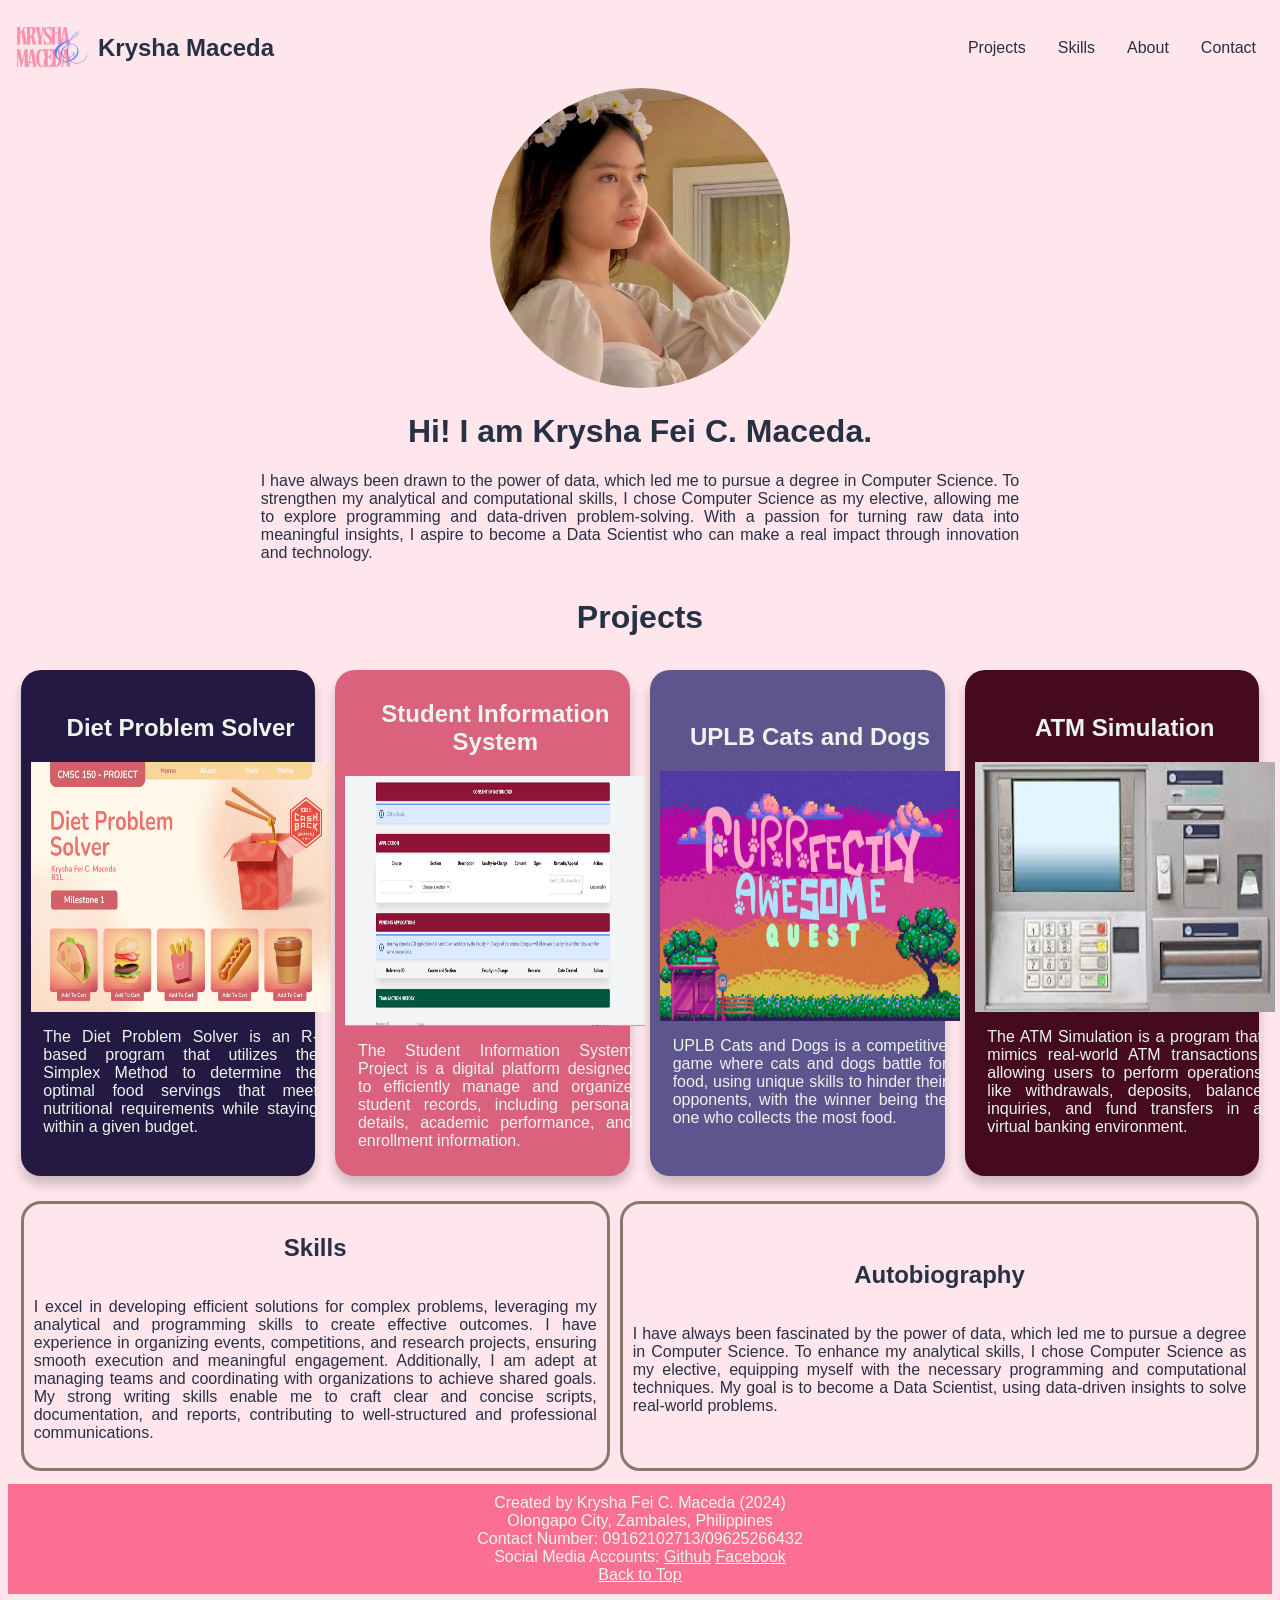
<file: index.html>
<!DOCTYPE html>

<html>
    <head>
        <link rel = "stylesheet" href = "design.css">
        <title>Krysha Fei C. Maceda</title>
    </head>

    <body>

        <a id = "top"></a>

        <div class = "navigation">

            <div class = "header-logo">
                <img src = "images/logo.png"   />
                <h2 id = "name"> Krysha Maceda</h2>
            </div>

            <ul>
                <li class = "nav-item"><a href = "#projects"> Projects </a></li>
                <li class = "nav-item"><a href = "#skills"> Skills </a></li>
                <li class = "nav-item"><a href = "#bio"> About</a></li>
                <li class = "nav-item"><a href = "#contact"> Contact</a></li>
            </ul>
            

        </div>

        <div class = "featured">

            <div class = "featured-photo">
                <img src = "images/krysha.jpg"   />
            </div>

            <div class = "intro-text">
                <h1>Hi! I am Krysha Fei C. Maceda.</h1>
                <p>	I have always been drawn to the power of data, which led me to pursue a degree in Computer Science. To strengthen my analytical and computational skills, I chose Computer Science as my elective, allowing me to explore programming and data-driven problem-solving. With a passion for turning raw data into meaningful insights, I aspire to become a Data Scientist who can make a real impact through innovation and technology.
                </p>
            </div>

        </div>


        <h1>Projects</h1>

        <div class = "projects" id = "projects">
            <div class = "proj-item">
                <h2>Diet Problem Solver</h2>
                <img src = "images/diet.png" class=proj />
                <p>The Diet Problem Solver is an R-based program that utilizes the Simplex Method to determine the optimal food servings that meet nutritional requirements while staying within a given budget.</p>
            </div>
            <div class = "proj-item">
                <h2>Student Information System</h2>
                <img src = "images/project2.png" class=proj />
                <p>The Student Information System Project is a digital platform designed to efficiently manage and organize student records, including personal details, academic performance, and enrollment information.
                </p>
            </div>

            <div class = "proj-item">
                <h2>UPLB Cats and Dogs</h2>
                <img src = "images/project3.png" class=proj />
                <p>UPLB Cats and Dogs is a competitive game where cats and dogs battle for food, using unique skills to hinder their opponents, with the winner being the one who collects the most food.
                </p>
            </div>

            <div class = "proj-item">
                <h2>ATM Simulation</h2>
                <img src = "images/project4.jpg" class=proj />
                <p>The ATM Simulation is a program that mimics real-world ATM transactions, allowing users to perform operations like withdrawals, deposits, balance inquiries, and fund transfers in a virtual banking environment.
                </p>
            </div>

        </div>

        <div class = "skillbio">
            <div class = "skillbio-item" id = "skills">

                <h2>Skills</h2>
                 <p>I excel in developing efficient solutions for complex problems, leveraging my analytical and programming skills to create effective outcomes. I have experience in organizing events, competitions, and research projects, ensuring smooth execution and meaningful engagement. Additionally, I am adept at managing teams and coordinating with organizations to achieve shared goals. My strong writing skills enable me to craft clear and concise scripts, documentation, and reports, contributing to well-structured and professional communications.
                </p>


            </div>

            <div class = "skillbio-item" id = "bio">
                <h2>Autobiography</h2>
                <p>I have always been fascinated by the power of data, which led me to pursue a degree in Computer Science. To enhance my analytical skills, I chose Computer Science as my elective, equipping myself with the necessary programming and computational techniques. My goal is to become a Data Scientist, using data-driven insights to solve real-world problems.
                </p>
            </div>

        </div>


        <div class = "footer">

            <div class = "contact-list" id = "contact">
                <ul>
                    <li>Created by Krysha Fei C. Maceda (2024)</li>
                    <li>Olongapo City, Zambales, Philippines</li>
                    <li>Contact Number: 09162102713/09625266432</li>
                    <li>Social Media Accounts: 
                        <a href = "https://github.com/krysha26" target="_blank">Github</a>
                        <a href = "https://www.facebook.com/profile.php?id=100008544697896" target="_blank">Facebook</a>
                    </li>
                    <li><a href ="#top">Back to Top</a></li>
                </ul>
            </div>
        </div>

    </body>

</html>
</file>
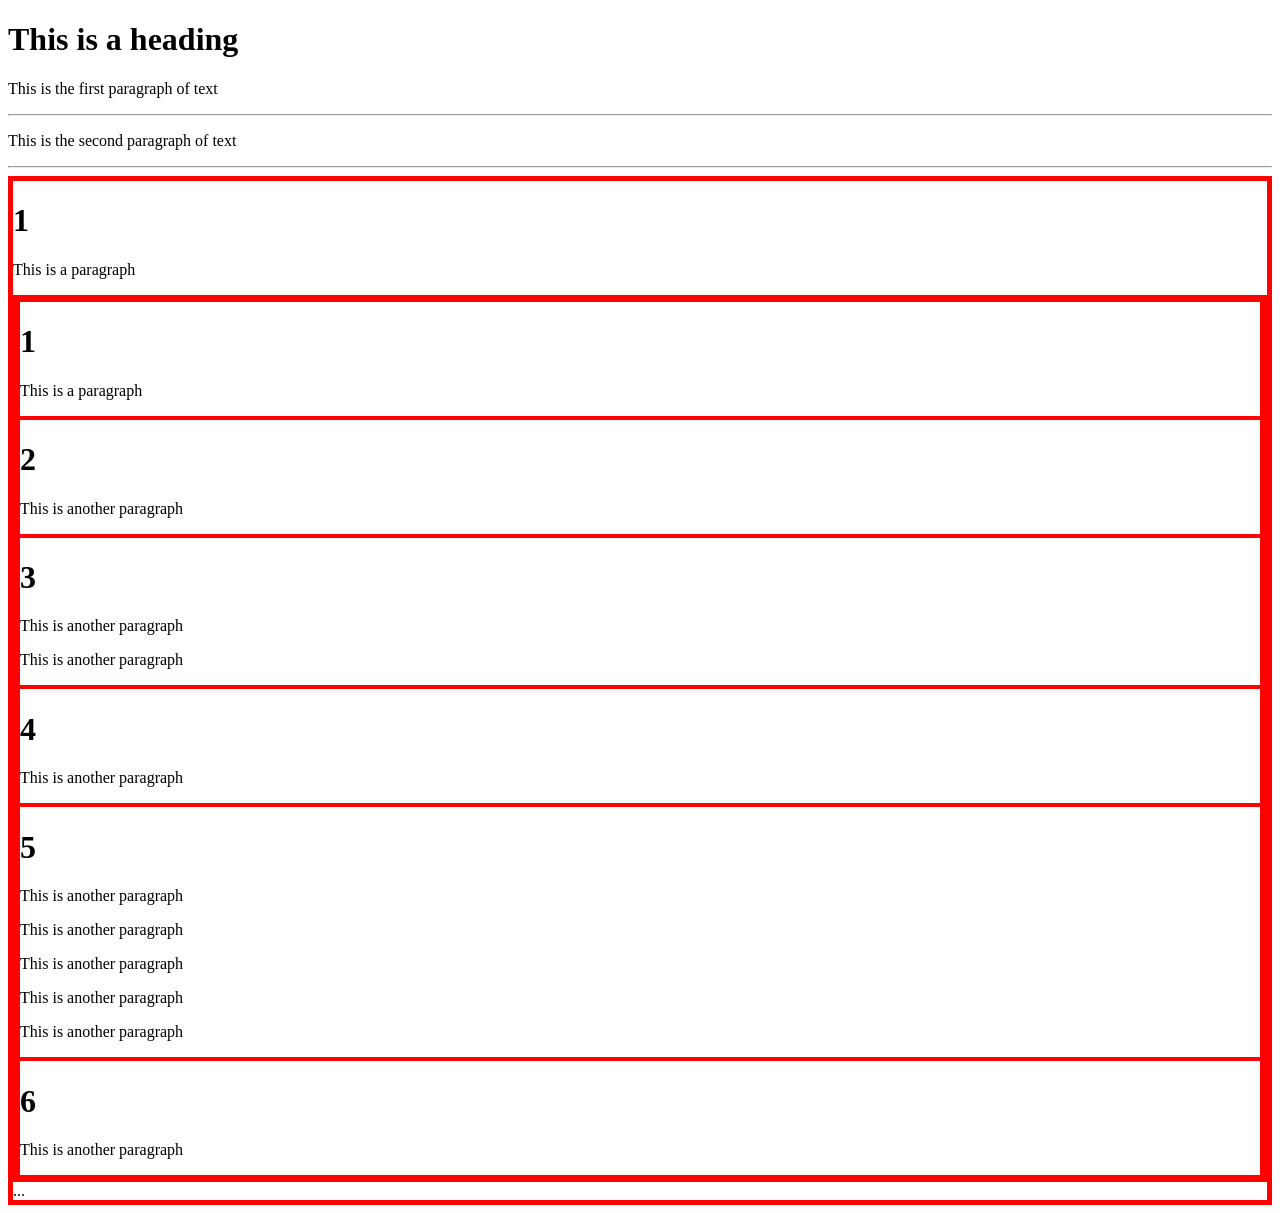
<file: test.html>
<!DOCTYPE html>

<html>
	<head>
	    <title>Sample Web Page</title>
	    <style>
	        .flex-container {
	            display: flex;
	            border-style: solid;
	            border-width: 5px;
	            border-color: red;
	            flex-direction: column;
	        }

	        .flex-item {
	            border-style: solid;
	            border-width: 2px;
	            border-color: red;
	        }

	    </style>
	</head>

	<head>
		<title>Sample Web Page</title>
	</head>

	<body>
		<h1>This is a heading</h1>
		<p>This is the first paragraph of text</p>
		<hr />
		<p>This is the second paragraph of text</p>
		<hr />
		<div class="flex-container">
    <div>
        <h1>1</h1>
        <p>This is a paragraph</p>
    </div>
    <div class="flex-container">
    <div class="flex-item" style="flex: 3;">
        <h1>1</h1>
        <p>This is a paragraph</p>
    </div>
    <div class="flex-item" style="flex: 3;">
        <h1>2</h1>
        <p>This is another paragraph</p>
    </div>
    <div class="flex-item" style="flex: 2;">
        <h1>3</h1>
        <p>This is another paragraph</p>
        <p>This is another paragraph</p>
    </div>
    <div class="flex-item" style="flex: 4;">
        <h1>4</h1>
        <p>This is another paragraph</p>
    </div>
    <div class="flex-item" style="flex: 3;">
        <h1>5</h1>
        <p>This is another paragraph</p>
        <p>This is another paragraph</p>
        <p>This is another paragraph</p>
        <p>This is another paragraph</p>
        <p>This is another paragraph</p>
    </div>
    <div class="flex-item" style="flex: 1;">
        <h1>6</h1>
        <p>This is another paragraph</p>
    </div>
</div>

    ...
</div>

	</body>



</html>
</file>
<file: design.css>
/*Font from Google fonts*/
@import url('https://fonts.google.com/specimen/Plus+Jakarta+Sans');

body{
    font-family: "Plus Jakarta Sans", sans-serif;
    font-optical-sizing: auto;
    font-weight: 350;
    font-style: normal;
    background-color: #ffe5ec;
    color: #283044;
}

div p{
    text-align: justify;
    text-justify: inter-word;
}

h1{
    text-align: center;
}

/* Navigation Bar */

.navigation{
    display: flex;
    align-items: center;
    justify-content: space-between;
    flex-direction: row;
    margin: 0;
    padding: 0;
    width: auto;
    height: auto;
}

#name{
    margin-left: 10px;
    color: #283044;
}

.navigation ul{
    list-style-type: none;
    margin: 0;
    padding: 0;
    display: flex;
}

.nav-item{
    display: inline;
    float: left;
}

.nav-item a{
    display: block;
    color: #283044;
    text-align: center;
    padding: 14px 16px;
    text-decoration: none;
}

.nav-item a:hover{
    background-color: #283044;
    color: #EBF5EE;
}

.header-logo {
    display: flex;
    flex-direction: row;
    align-items: center;
}

.header-logo img {
    height: 80px;
    width: 80px;
    border-radius: 100%;
}

/* photo and introduction */
.featured{
    display: flex;
    align-items: center;
    justify-content: space-between;
    flex-direction: column;
    margin: 0;
    padding: 0;
    width: auto;
}

.intro-text{
    align-items: center;
    margin: 0;
    width: 60%;
    text-align: center;
    color: #283044;
}

.featured-photo img{
    height: 300px;
    width: 300px;
    border-radius: 100%;
}

/*projects*/
.projects{
    display: grid;
    grid-template-columns: auto auto;
    grid-template-rows: auto auto;
    margin: 0;
    width: auto;
    height: auto;
    gap: 10px;
    padding: 1%;
}

.proj-item{
    display: flex;
    align-items: center;
    justify-content: center;
    flex-direction: column;
    flex-wrap: wrap;
    padding: 10px;
    border-radius: 20px;
    box-shadow: 0 8px 12px 0 rgba(0, 0, 0, 0.2);
    color: #EBF5EE;
}

.proj-item:nth-child(1){
    background-color: #231942;
}

.proj-item:nth-child(2){
    background-color: #da627d;
}

.proj-item:nth-child(3){
    background-color: #5e548e;
}

.proj-item:nth-child(4){
    background-color:  #450920;
}

.proj-item:hover{
    background-color: #EBF5EE;
    color: #283044;
    box-shadow: 0 8px 12px 0 #283044;
}

/* Skills and Autobiography */

.skillbio{
    display: grid;
    grid-template-columns: auto auto;
    margin: 0;
    padding: 10px;
    width: auto;
    height: auto;
    gap: 10px;
    padding: 1%;
}

.skillbio-item{
    display: flex;
    align-items: center;
    justify-content: center;
    flex-direction: column;
    flex-wrap: nowrap;
    height: auto;
    width: auto;
    padding: 10px;
    border-style: solid;
    border-width: 3px;
    border-color:  #8B786D;
    border-radius: 20px;
    color: #283044;
}

/* footer */

.footer{
    text-align: center;
    display: flex;
    align-items: center;
    justify-content: center;
    flex-direction: row;
    margin: 0;
    padding: 10px;
    width: auto;
    color: #EBF5EE;
    background-color: #fb6f92;
}

.footer ul {
    list-style-type: none;
    margin: 0;
    padding: 0;
}

.footer ul li{
    display: block;
}

.footer ul li a{
    color: #EBF5EE;
}

.contact-list{
    align-items: center;
}

.footer-logo {
    margin-right: 50px;
}

.footer-logo img {
    height: 100px;
    width: 100px;
    border-radius: 100%;
}


.proj {
    width: 300px; 
    height: 250px; 
}


.projects {
    display: flex;
    justify-content: space-between;
    flex-wrap: wrap; 
    gap: 20px; 
}

.proj-item {
    flex: 1; 
    min-width: 200px; 
    text-align: center;
}
</file>
